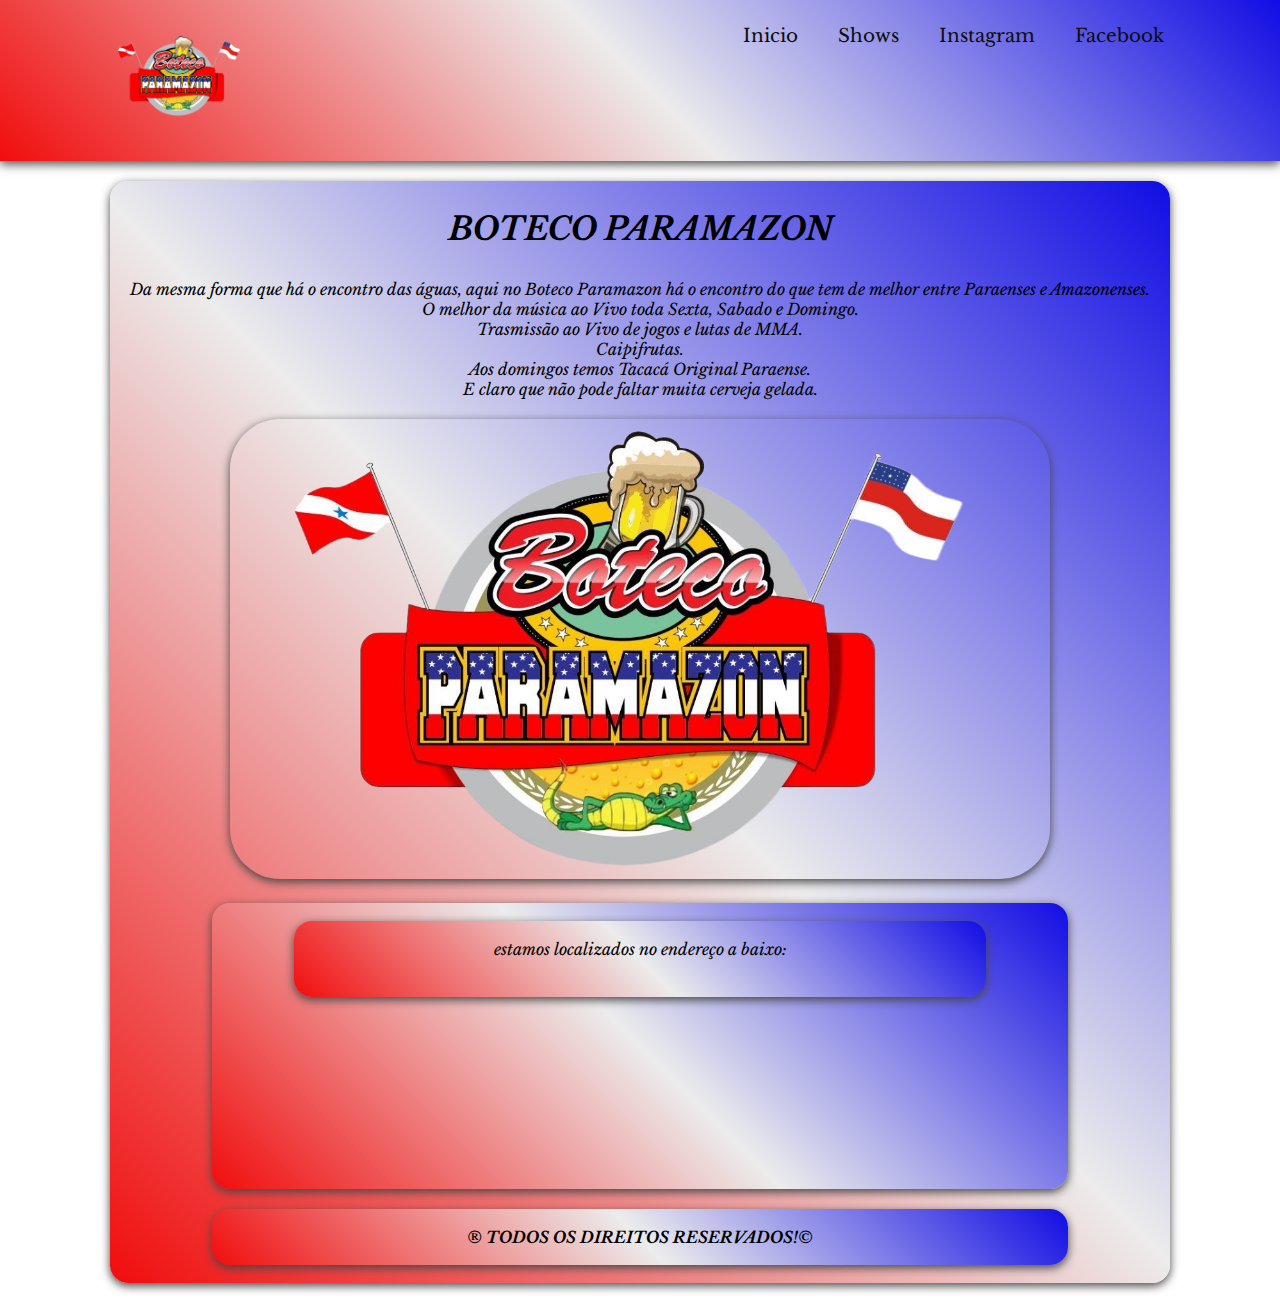
<file: index.html>
<!DOCTYPE html>
 <html lang="pt-br">
 <head>
    <meta charset="UTF-8">
    <meta http-equiv="X-UA-Compatible" content="IE=edge">
    <meta name="viewport" content="width=device-width, initial-scale=1.0">
    <link rel="stylesheet" href="css/style.css">
    <link rel="shortcut icon" href="img/boteco.ico" type="image/x-icon">
    <title>Inicio</title>
 </head>
 <body id="fundo">
    <header>
<nav class="nav-bar">
<div class="logo">
    <h1 ><img src="img/paramazon.png" alt="paramazon" width="150px"></h1>
</div>

<div class="nav-list">
    <ul>
        <li class="nav-item" ><a href="index.html" class="nav-link">Inicio</a></li>
        <li class="nav-item" ><a href="Show.html" class="nav-link">Shows</a></li>
        <li class="nav-item" ><a href="https://instagram.com/boteco_paramazon?igshid=YmMyMTA2M2Y="  target="_blank" class="nav-link">Instagram</a></li>
        <li class="nav-item" ><a href="https://www.facebook.com/botecoparamazon/?ref=pages_you_manage"  target="_blank"  class="nav-link">Facebook</a></li>
    </ul>

</div>




<div class="mobile-menu-icon">
    <button onclick="menuShow()"><img class="icon" src="img/menu_white_36dp.svg"></button>
</div>


</nav>

<div class="mobile-menu">
    
    <ul>
        <li class="nav-item" ><a href="index.html" class="nav-link">Inicio</a></li>
        <li class="nav-item" ><a href="Show.html" class="nav-link">Shows</a></li>
        <li class="nav-item" ><a href="https://instagram.com/boteco_paramazon?igshid=YmMyMTA2M2Y="  target="_blank" class="nav-link">Instagram</a></li>
        <li class="nav-item" ><a href="https://www.facebook.com/botecoparamazon/?ref=pages_you_manage"  target="_blank"  class="nav-link">Facebook</a></li>
                

    </ul>
   
    
</div>
    </header><br>

    <div id= "quadro" class="centralizar">
				
        <i><h1 class="text">BOTECO PARAMAZON</h1><i><br>
                
            <p class="text">
                    
            Da mesma forma que há o encontro das águas, aqui no Boteco Paramazon há o encontro do que tem de melhor entre 
            Paraenses e Amazonenses.<br>
             O melhor da música ao Vivo toda Sexta, Sabado e Domingo.<br>
             Trasmissão  ao Vivo de jogos e lutas de MMA.<br>
               Caipifrutas.<br>
                Aos domingos
            temos Tacacá Original Paraense.<br>
             E claro que não pode faltar muita cerveja gelada.  
            </p><br>
            
            
           
                <P>
                    <img class="img" src="img/paramazon.png" width="80%" >
               
                </P><br>
                
                <div id= "quadro" class="centralizar">
                    <div id= "quadro" class="centralizar">
                    <p> estamos localizados no endereço a baixo:</p><br></div><br>
                    <p ><iframe src="https://www.google.com/maps/embed?pb=!1m18!1m12!1m3!1d3984.2083687572745!2d-59.932059386260505!3d-3.0387258977870633!2m3!1f0!2f0!3f0!3m2!1i1024!2i768!4f13.1!3m3!1m2!1s0x926c1c06286089d9%3A0x3c4c80c69709385!2sBoteco%20Paramazon!5e0!3m2!1spt-BR!2sbr!4v1663214270297!5m2!1spt-BR!2sbr" width="100%" style="border:0;" allowfullscreen="" loading="lazy" referrerpolicy="no-referrer-when-downgrade"></iframe></p>
            
            
            
                </div><br>
                
    
                <div id= "quadro" class="centralizar"> 
                    <h4>&reg; TODOS OS DIREITOS RESERVADOS!&copy;</h4>
                    </div>
            </div><!-- fim do conteudo --><br>

<script src="js/scripyt.js"></script>
 </body>
 </html>
</file>
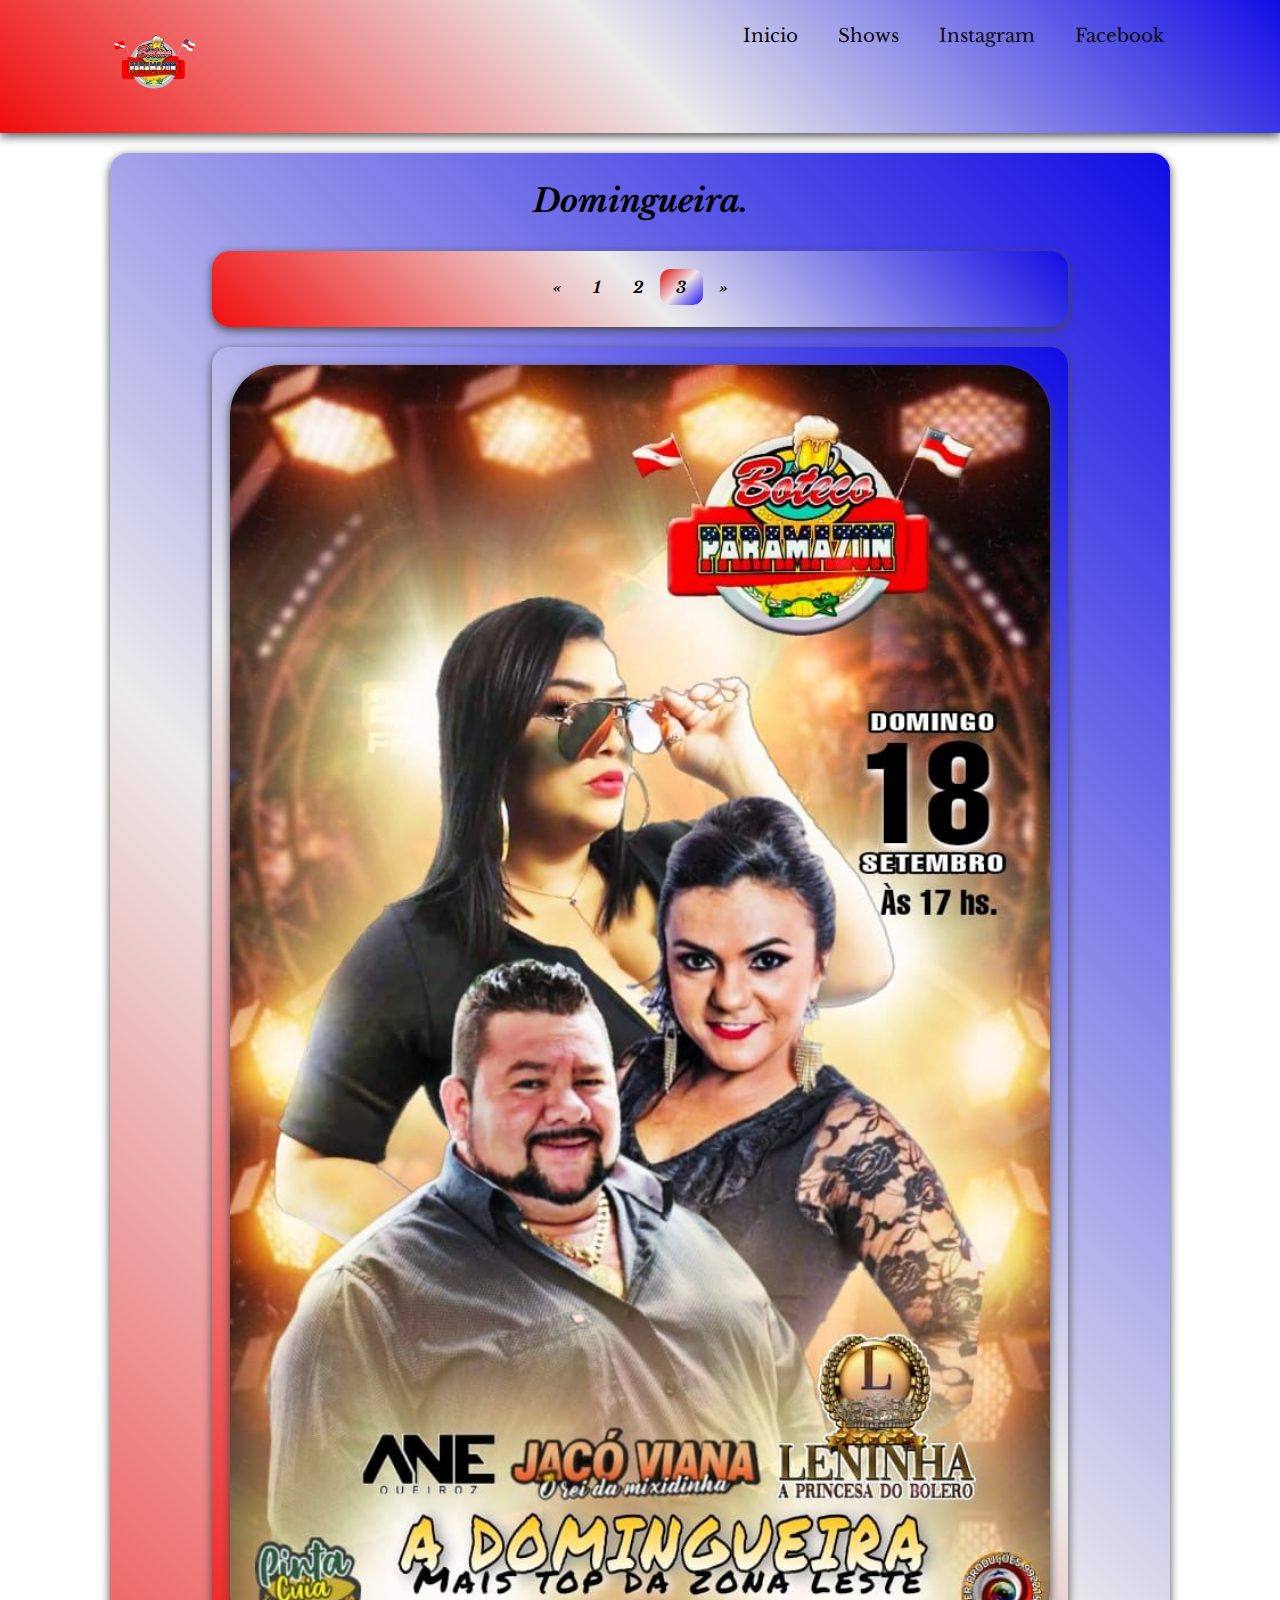
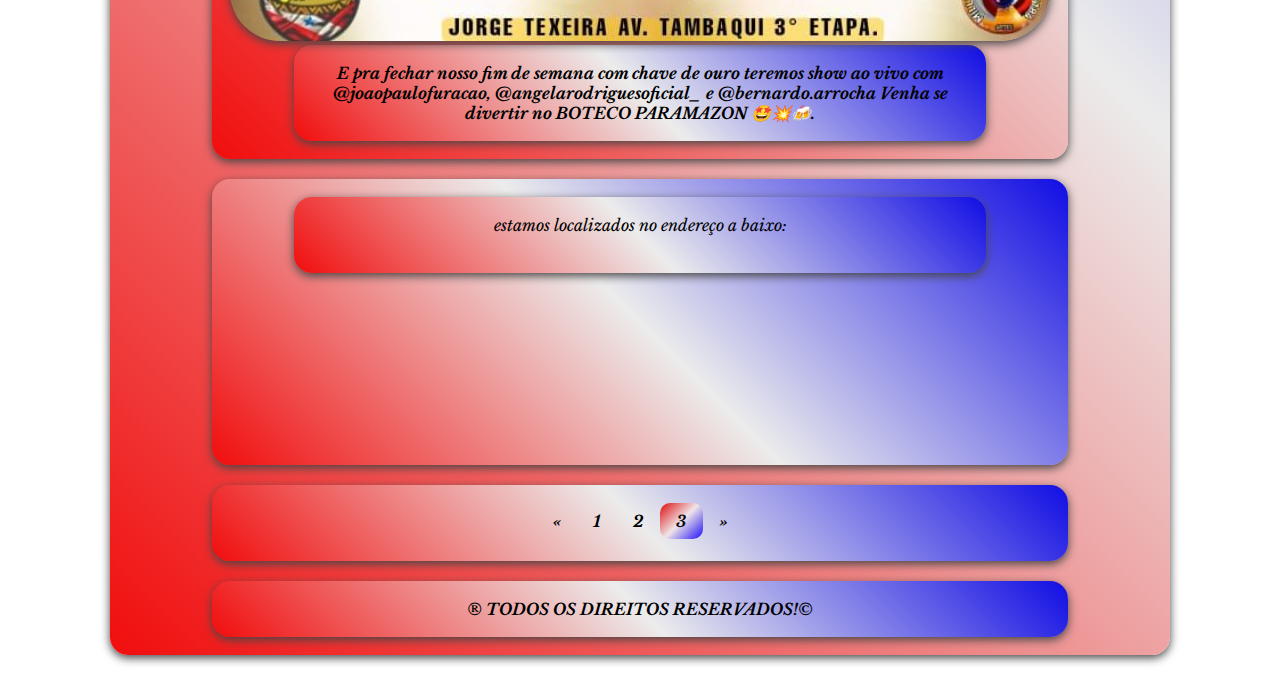
<file: domingo.html>
<!DOCTYPE html>
<html lang="pt-br">
<head>
    <meta charset="UTF-8">
    <meta http-equiv="X-UA-Compatible" content="IE=edge">
    <meta name="viewport" content="width=device-width, initial-scale=1.0">
    <link rel="stylesheet" href="css/style.css">
    <link rel="shortcut icon" href="img/boteco.ico" type="image/x-icon">
    <title>Show</title>
</head>
<body id="fundo">
    <header>

        <nav class="nav-bar">
           
            <div class="logo">
                <h1><img src="img/paramazon.png" width="100px"></h1>
            </div>
           
            <div class="nav-list">
                <ul>
                    <li class="nav-item" ><a href="index.html" class="nav-link">Inicio</a></li>
        
                    <li class="nav-item" ><a href="Show.html" class="nav-link">Shows</a></li>
        
                    <li class="nav-item" ><a href="https://instagram.com/boteco_paramazon?igshid=YmMyMTA2M2Y="  target="_blank" class="nav-link">Instagram</a></li>
        <li class="nav-item" ><a href="https://www.facebook.com/botecoparamazon/?ref=pages_you_manage"  target="_blank"  class="nav-link">Facebook</a></li>
                
    </ul>

                </ul>
            </div>
                
           

<div class="mobile-menu-icon">
    <button onclick="menuShow()"><img class="icon" src="img/menu_white_36dp.svg"></button>
</div>
        </nav>

        <div class="mobile-menu">
    
    <ul>
        <li class="nav-item" ><a href="index.html" class="nav-link">Inicio</a></li>
        
        <li class="nav-item" ><a href="Show.html" class="nav-link">Shows</a></li>

        <li class="nav-item" ><a href="https://instagram.com/boteco_paramazon?igshid=YmMyMTA2M2Y="  target="_blank" class="nav-link">Instagram</a></li>
        <li class="nav-item" ><a href="https://www.facebook.com/botecoparamazon/?ref=pages_you_manage"  target="_blank"  class="nav-link">Facebook</a></li>
                
    </ul>
   
    
</div>
    
</header><br>
   
<div id= "quadro" class="centralizar">
				
    <i><h1 class="text">Domingueira.</h1><i><br>

        <div id= "quadro" class="centralizar"> 
        
            <div class="paginação">
            
                <a href="sabado.html">&laquo;</a>
                <a href="Show.html" >1</a>
                <a href="cabelo.html">2</a>
                <a href="depilação.html" class="active">3</a>
                <a href="Show.html">&raquo;</a>
            
            
            </div>
                </div><br>
       

        <div id= "quadro" class="centralizar">  
    
            <img class="img" src="img/domingueira.jpg" width="100%">
    
    <div id= "quadro" class="centralizar">  
    
        <p><h4>E pra fechar nosso fim de semana com chave de ouro teremos show ao vivo com @joaopaulofuracao, @angelarodriguesoficial_ e @bernardo.arrocha
        Venha se divertir no BOTECO PARAMAZON 🤩💥🍻.</h4>
</div>
    </div><br>
   
   
    <div id= "quadro" class="centralizar">
        <div id= "quadro" class="centralizar">
        <p> estamos localizados no endereço a baixo:</p><br></div><br>
        <p ><iframe src="https://www.google.com/maps/embed?pb=!1m18!1m12!1m3!1d3984.2083687572745!2d-59.932059386260505!3d-3.0387258977870633!2m3!1f0!2f0!3f0!3m2!1i1024!2i768!4f13.1!3m3!1m2!1s0x926c1c06286089d9%3A0x3c4c80c69709385!2sBoteco%20Paramazon!5e0!3m2!1spt-BR!2sbr!4v1663214270297!5m2!1spt-BR!2sbr" width="100%" style="border:0;" allowfullscreen="" loading="lazy" referrerpolicy="no-referrer-when-downgrade"></iframe></p>



    </div><br>
        

    
    <div id= "quadro" class="centralizar"> 
        
        <div class="paginação">
        
            <a href="sabado.html">&laquo;</a>
                <a href="Show.html" >1</a>
                <a href="cabelo.html">2</a>
                <a href="depilação.html" class="active">3</a>
                <a href="Show.html">&raquo;</a>
            
        
        
        </div>
            </div><br>
   
    <div id= "quadro" class="centralizar"> 
    <h4>&reg; TODOS OS DIREITOS RESERVADOS!&copy;</h4>
    </div>


   
</div><!-- fim do conteudo --><br>
<script src="js/scripyt.js"></script>
</body>
</html>
</file>
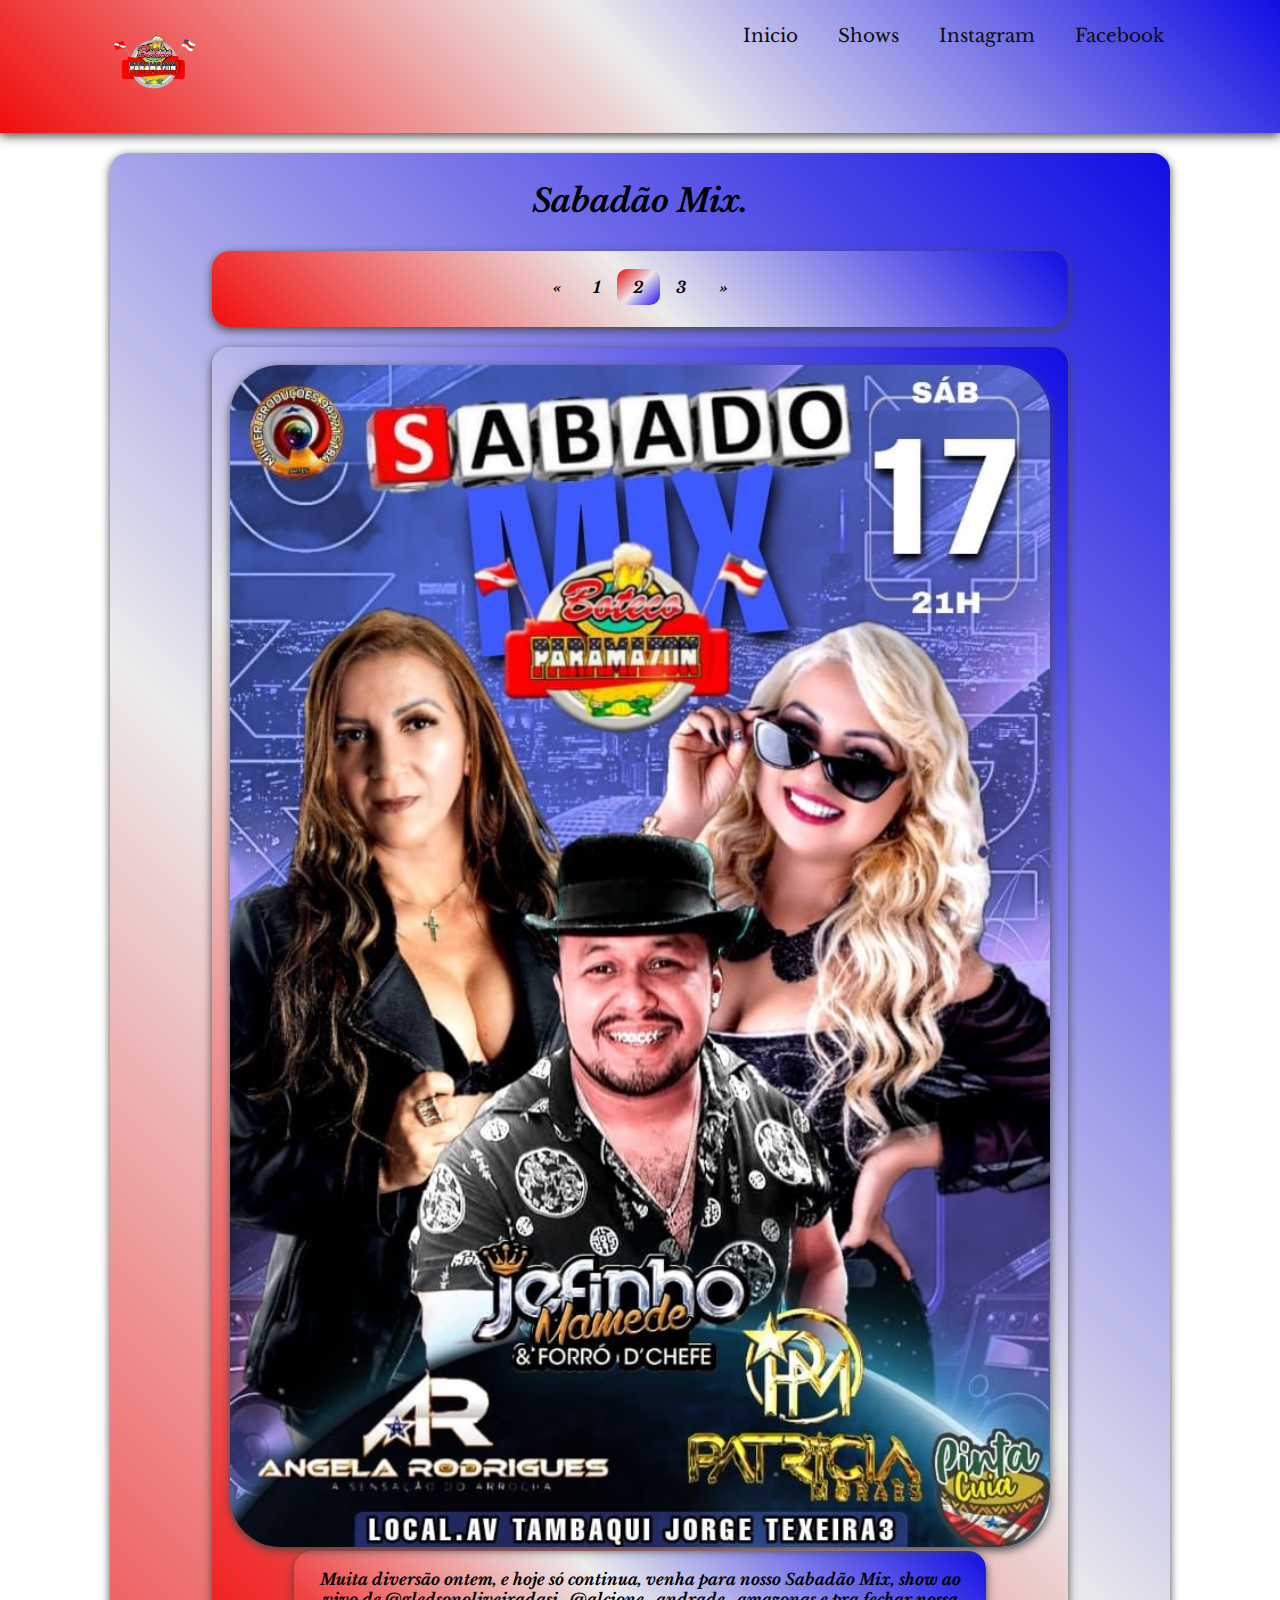
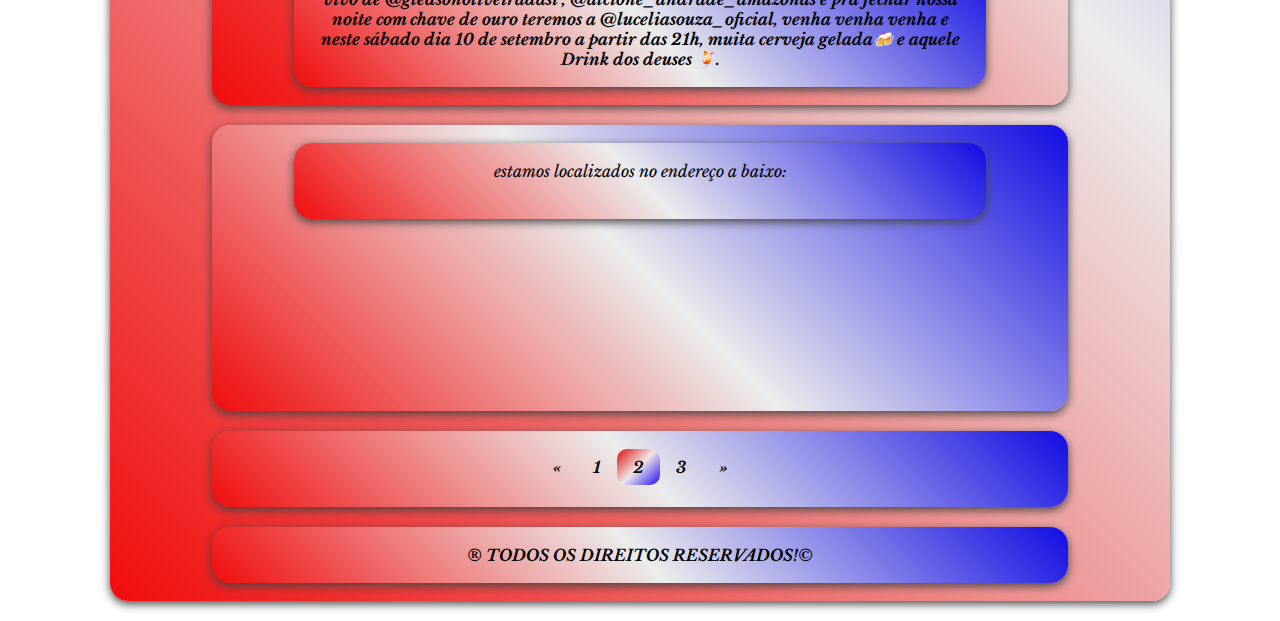
<file: sabado.html>
<!DOCTYPE html>
<html lang="pt-br">
<head>
    <meta charset="UTF-8">
    <meta http-equiv="X-UA-Compatible" content="IE=edge">
    <meta name="viewport" content="width=device-width, initial-scale=1.0">
    <link rel="stylesheet" href="css/style.css">
    <link rel="shortcut icon" href="img/boteco.ico" type="image/x-icon">
    <title>Show</title>
</head>
<body id="fundo">
    <header>

        <nav class="nav-bar">
           
            <div class="logo">
                <h1><img src="img/paramazon.png" width="100px"></h1>
            </div>
           
            <div class="nav-list">
                <ul>
                    <li class="nav-item" ><a href="index.html" class="nav-link">Inicio</a></li>
        
                    <li class="nav-item" ><a href="Show.html" class="nav-link">Shows</a></li>
        
                    <li class="nav-item" ><a href="https://instagram.com/boteco_paramazon?igshid=YmMyMTA2M2Y="  target="_blank" class="nav-link">Instagram</a></li>
                    <li class="nav-item" ><a href="https://www.facebook.com/botecoparamazon/?ref=pages_you_manage"  target="_blank"  class="nav-link">Facebook</a></li>
                            
    </ul>

                </ul>
            </div>
                
           

<div class="mobile-menu-icon">
    <button onclick="menuShow()"><img class="icon" src="img/menu_white_36dp.svg"></button>
</div>
        </nav>

        <div class="mobile-menu">
    
    <ul>
        <li class="nav-item" ><a href="index.html" class="nav-link">Inicio</a></li>
        
        <li class="nav-item" ><a href="Show.html" class="nav-link">Shows</a></li>

        <li class="nav-item" ><a href="https://instagram.com/boteco_paramazon?igshid=YmMyMTA2M2Y="  target="_blank" class="nav-link">Instagram</a></li>
        <li class="nav-item" ><a href="https://www.facebook.com/botecoparamazon/?ref=pages_you_manage"  target="_blank"  class="nav-link">Facebook</a></li>
                
    </ul>
   
    
</div>
    
</header><br>
   
<div id= "quadro" class="centralizar">
				
    <i><h1 class="text">Sabadão Mix.</h1><i><br>

        <div id= "quadro" class="centralizar"> 
        
            <div class="paginação">
            
                <a href="Show.html">&laquo;</a>
                <a href="Show.html" >1</a>
                <a href="sabado.html" class="active">2</a>
                <a href="domingo.html">3</a>
                <a href="domingo.html">&raquo;</a>
            
            
            </div>
                </div><br>
       

        
    <div id= "quadro" class="centralizar">
        
        <img class="img" src="img/sabadão mix.jpg" width="100%"><br>
        
        <div id= "quadro" class="centralizar">
       
            <h4>Muita diversão ontem, e hoje só continua, venha para nosso Sabadão Mix, show ao vivo de @gledsonoliveiradasi , @alcione_andrade_amazonas e pra fechar nossa noite com chave de ouro teremos a @luceliasouza_oficial, venha venha venha 
                e neste sábado dia 10 de setembro a partir das 21h, muita cerveja gelada🍻 e aquele Drink dos deuses 🍹.</h4>
        
    </div>
   
    </div><br>
    <div id= "quadro" class="centralizar">
        <div id= "quadro" class="centralizar">
        <p> estamos localizados no endereço a baixo:</p><br></div><br>
        <p ><iframe src="https://www.google.com/maps/embed?pb=!1m18!1m12!1m3!1d3984.2083687572745!2d-59.932059386260505!3d-3.0387258977870633!2m3!1f0!2f0!3f0!3m2!1i1024!2i768!4f13.1!3m3!1m2!1s0x926c1c06286089d9%3A0x3c4c80c69709385!2sBoteco%20Paramazon!5e0!3m2!1spt-BR!2sbr!4v1663214270297!5m2!1spt-BR!2sbr" width="100%" style="border:0;" allowfullscreen="" loading="lazy" referrerpolicy="no-referrer-when-downgrade"></iframe></p>



    </div><br>

    <div id= "quadro" class="centralizar"> 
        
        <div class="paginação">
        
            <a href="Show.html">&laquo;</a>
            <a href="Show.html">1</a>
            <a href="sabado.html"  class="active">2</a>
            <a href="domingo.html">3</a>
            <a href="domingo.html">&raquo;</a>
        
        
        </div>
            </div><br>
   
    <div id= "quadro" class="centralizar"> 
    <h4>&reg; TODOS OS DIREITOS RESERVADOS!&copy;</h4>
    </div>


   
</div><!-- fim do conteudo --><br>
<script src="js/scripyt.js"></script>
</body>
</html>
</file>
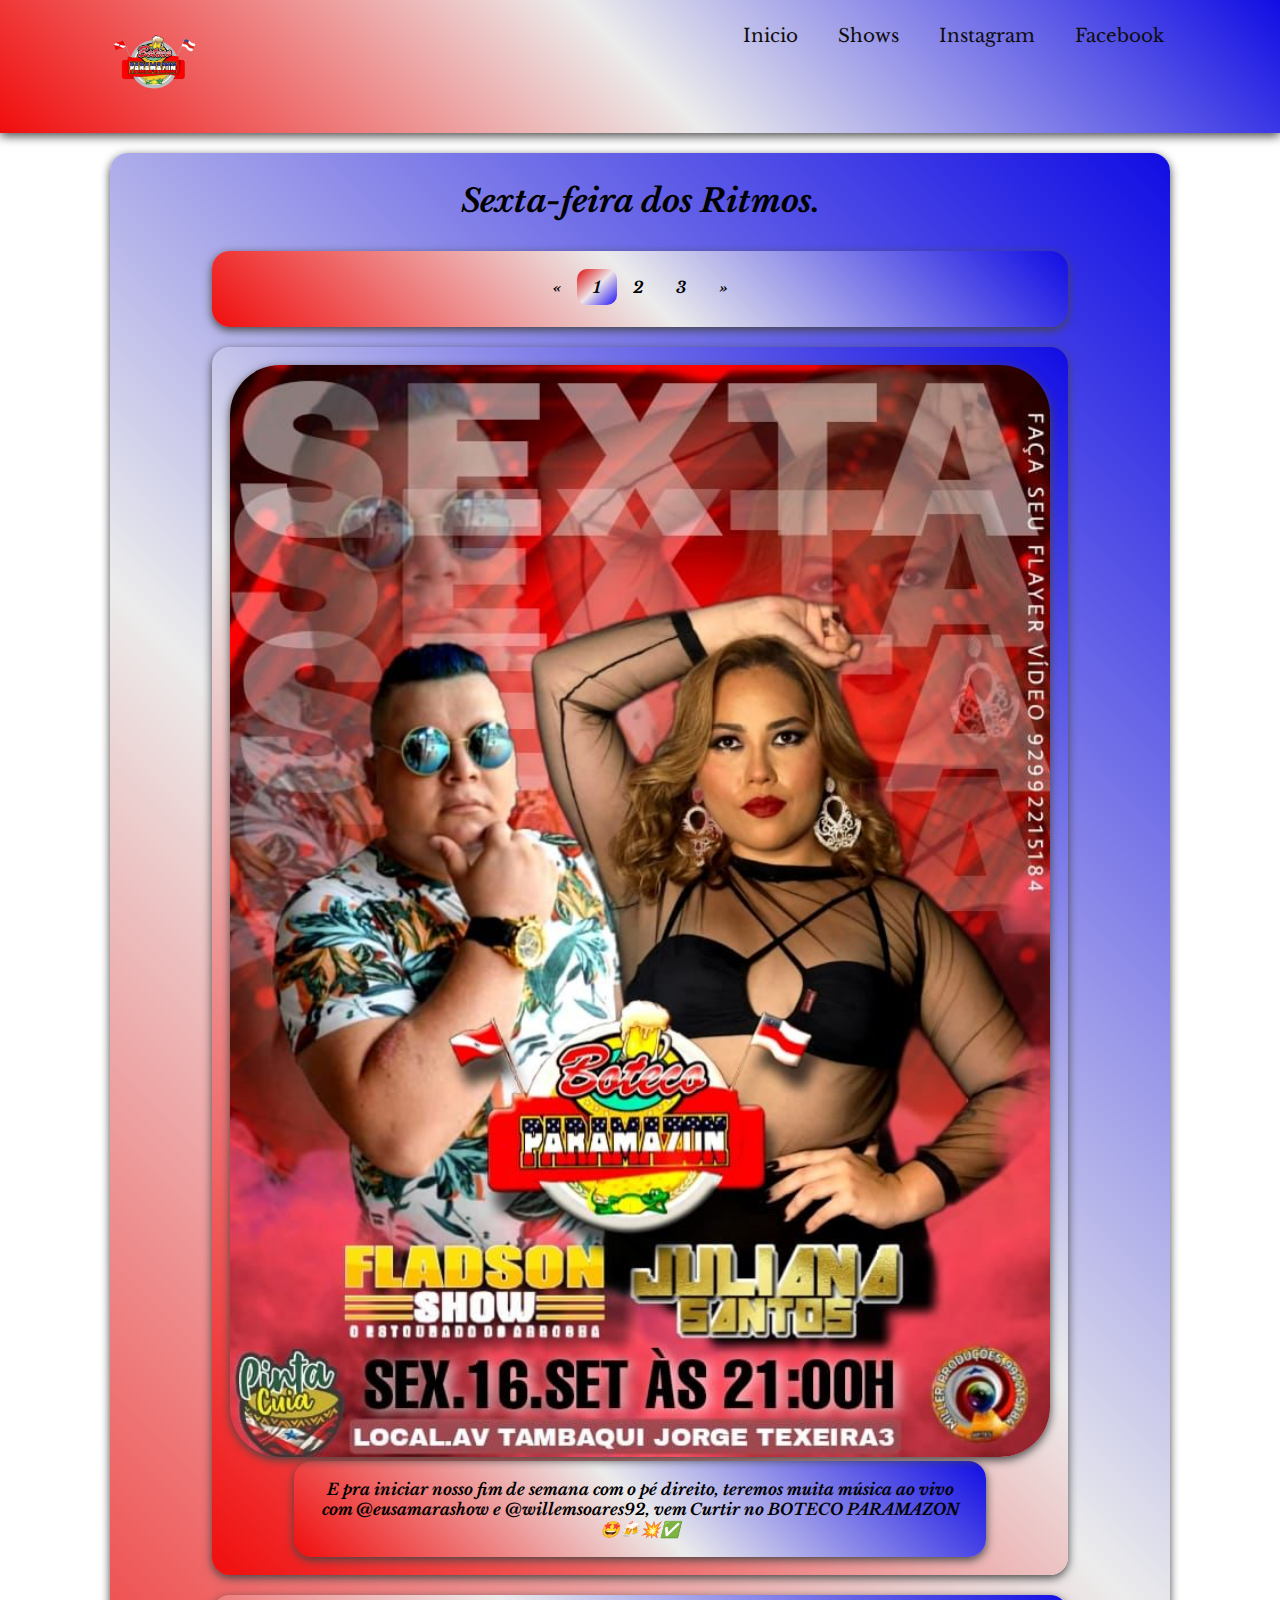
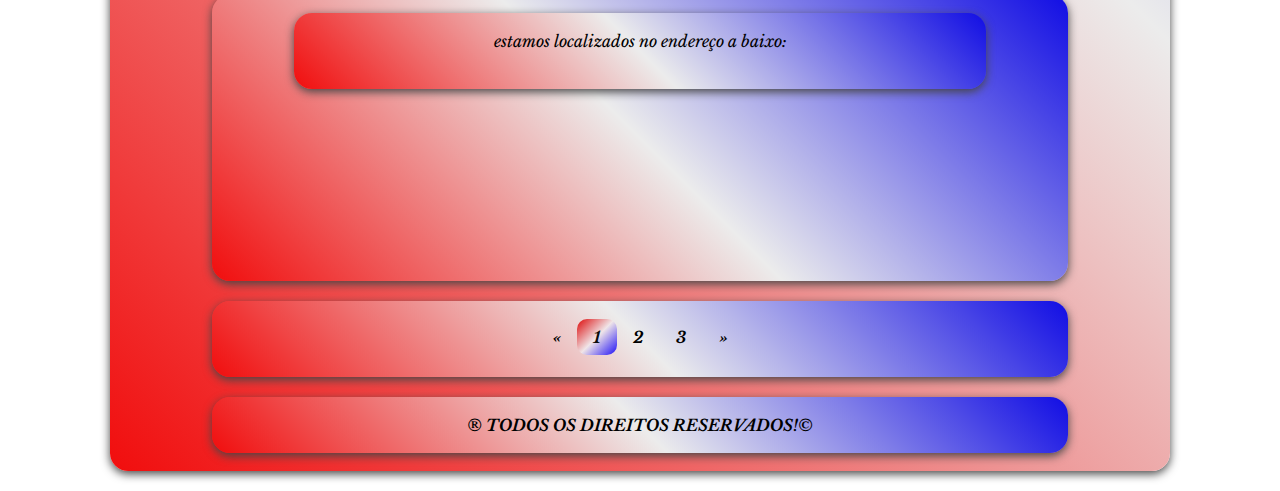
<file: Show.html>
<!DOCTYPE html>
<html lang="pt-br">
<head>
    <meta charset="UTF-8">
    <meta http-equiv="X-UA-Compatible" content="IE=edge">
    <meta name="viewport" content="width=device-width, initial-scale=1.0">
    <link rel="stylesheet" href="css/style.css">
    <link rel="shortcut icon" href="img/boteco.ico" type="image/x-icon">
    <title>Show</title>
</head>
<body id="fundo">
    <header>

        <nav class="nav-bar">
           
            <div class="logo">
                <h1><img src="img/paramazon.png" width="100px"></h1>
            </div>
           
            <div class="nav-list">
                <ul>
                    <li class="nav-item" ><a href="index.html" class="nav-link">Inicio</a></li>
        
                    <li class="nav-item" ><a href="Show.html" class="nav-link">Shows</a></li>
        
                    <li class="nav-item" ><a href="https://instagram.com/boteco_paramazon?igshid=YmMyMTA2M2Y="  target="_blank" class="nav-link">Instagram</a></li>
        <li class="nav-item" ><a href="https://www.facebook.com/botecoparamazon/?ref=pages_you_manage"  target="_blank"  class="nav-link">Facebook</a></li>
                
                    
                    
    </ul>

                </ul>
            </div>
                
           

<div class="mobile-menu-icon">
    <button onclick="menuShow()"><img class="icon" src="img/menu_white_36dp.svg"></button>
</div>
        </nav>

        <div class="mobile-menu">
    
    <ul>
        <li class="nav-item" ><a href="index.html" class="nav-link">Inicio</a></li>
        
        <li class="nav-item" ><a href="Show.html" class="nav-link">Shows</a></li>

        <li class="nav-item" ><a href="https://instagram.com/boteco_paramazon?igshid=YmMyMTA2M2Y="  target="_blank" class="nav-link">Instagram</a></li>
        <li class="nav-item" ><a href="https://www.facebook.com/botecoparamazon/?ref=pages_you_manage"  target="_blank"  class="nav-link">Facebook</a></li>
                
    </ul>
   
    
</div>
    
</header><br>
   
<div id= "quadro" class="centralizar">
				
    <i><h1 class="text">Sexta-feira dos Ritmos.</h1><i><br>

        <div id= "quadro" class="centralizar"> 
        
            <div class="paginação">
            
                <a href="domingo.html">&laquo;</a>
                <a href="Show.html" class="active">1</a>
                <a href="sabado.html">2</a>
                <a href="domingo.html">3</a>
                <a href="sabado.html">&raquo;</a>
            
            
            </div>
                </div><br>
       


    <div id= "quadro" class="centralizar">
        <img class="img" src="img/sexta.jpg" width="100%"><br>
        
        
        <div id= "quadro" class="centralizar">
        <h4>E pra iniciar nosso fim de semana com o pé direito, teremos 
            muita música ao vivo com @eusamarashow e @willemsoares92, vem Curtir no BOTECO PARAMAZON 🤩🍻💥✅</h4>
    </div>
   
        </div><br>
        <div id= "quadro" class="centralizar">
            <div id= "quadro" class="centralizar">
            <p> estamos localizados no endereço a baixo:</p><br></div><br>
            <p ><iframe src="https://www.google.com/maps/embed?pb=!1m18!1m12!1m3!1d3984.2083687572745!2d-59.932059386260505!3d-3.0387258977870633!2m3!1f0!2f0!3f0!3m2!1i1024!2i768!4f13.1!3m3!1m2!1s0x926c1c06286089d9%3A0x3c4c80c69709385!2sBoteco%20Paramazon!5e0!3m2!1spt-BR!2sbr!4v1663214270297!5m2!1spt-BR!2sbr" width="100%" style="border:0;" allowfullscreen="" loading="lazy" referrerpolicy="no-referrer-when-downgrade"></iframe></p>
    
    
    
        </div><br>

    <div id= "quadro" class="centralizar"> 
        
        <div class="paginação">
        
            <a href="domingo.html">&laquo;</a>
            <a href="Show.html" class="active">1</a>
            <a href="sabado.html">2</a>
            <a href="domingo.html">3</a>
            <a href="sabado.html">&raquo;</a>
        
        
        </div>
            </div><br>
   
    <div id= "quadro" class="centralizar"> 
    <h4>&reg; TODOS OS DIREITOS RESERVADOS!&copy;</h4>
    </div>


   
</div><!-- fim do conteudo --><br>
<script src="js/scripyt.js"></script>
</body>
</html>
</file>
<file: css/style.css>
@import url('https://fonts.googleapis.com/css2?family=Libre+Baskerville:ital@1&display=swap');
*{
    padding: 0;
    margin: 0;
    font-family: 'Libre Baskerville', serif;
    
   
}
header{
    background-image: linear-gradient(45deg, #f10d0d,#ececec,#110de4 );
    width: 100%;
    box-shadow: 0px 3px 10px #464646;

}
.nav-bar{
    display: flex;
    justify-content: space-between;
    padding: 1.5rem 6rem;
}


.logo{
    display: flex;
    text-align: left;
}

.logo h1{
    color: rgb(22, 13, 13);
}

.nav-list{
    display: flex;
   align-items: baseline;
    
}
.nav-list ul{
    display: flex;
    justify-content: center;
    list-style: none;
    
}

li a:hover{
	background-color: rgb(245, 245, 245);
    border-radius: 10px;
}

.nav-item{
    margin: 0 15px;
}
.nav-link{
    text-decoration: none;
    font-size: 1.15rem;
    color: rgb(15, 12, 12);
     font-weight: 400;
}
.login-button button{
    border: none;
    background-color: #0187a7;
    padding: 10px 15px;
    border-radius: 5px;
}
.login-button button a{
    text-decoration: none ;
    color: #fff;
    font-weight: 500;
    font-size: 1.1rem;
}

.mobile-menu-icon{
    display: none;
}
.mobile-menu{
    display: none;
}

@media screen and (max-width:730px) {
    .nav-bar{
        padding: 1.5rem 4rem;
    }

    .nav-item{
        display: none;
    }
    .login-button{
        display: none;
    }

    .mobile-menu-icon{
        display: block;
    }
    .mobile-menu-icon button{
        background-color: transparent;
        border: none;
        cursor: pointer;
    }
    .mobile-menu ul{
        display: flex;
         flex-direction: column;
         text-align: center;
         padding: 1rem;
    }

   

    .mobile-menu .nav-item{
        display: block;
        padding-top: 1.2rem;
    }
    .mobile-menu .login-button{
        display: block;
        padding: 1rem 2rem;
    }
    .mobile-menu .login-button button{
        width: 100%;
    }
    .open{
        display: block;
    }
}

/*barra de navegação*/

/*corpo*/

#fundo {
	width: 100%;
	animation:  mudançadecor 15s infinite;
	margin: auto;

	}

    @keyframes mudançadecor {
        0% {background-color: #eb0808;}
        25% {background-color: rgb(42, 20, 236);}
        50% {background-color: #eb0808;}
        75% {background-color: rgb(42, 20, 236);}
        100% {background-color: #eb0808}
        
      }


  /*quadro do layout*/
#quadro{
	 background-image: linear-gradient(45deg, #f10d0d,#ececec,#110de4 );
    box-shadow: 0px 3px 10px #464646;
	padding: 18px;
	width: 80%;
	border-radius: 18px;
	margin: auto;

}

a{
	color: black;
	text-decoration: none;
	font-weight: bold;
	padding: 5px;
}

.centralizar{
	text-align: center;
	
}


    


h1{
    
    padding: 10px ;
    
}

.img{ 
    border-radius: 50px;
    box-shadow: 0px 3px 10px #464646;
}

.img2{ 
   
    box-shadow: 0px 3px 10px #464646;
}

.text2{
text-decoration: underline;
}

/*paginação*/
.paginação {
    display: inline-block;
  }
  
  .paginação a {
    color: black;
    float: left;
    padding: 8px 16px;
    text-decoration: none;
    transition: background-color .3s;
  }
  
  .paginação a.active {
    background-image: linear-gradient(-45deg, #1d0ef7,#f0e5e8,#dd0a0a );
    color: rgb(12, 12, 12);
    border-radius: 10px;
  }
  
  .paginação a:hover:not(.active) {background-color: #ddd;}

  /*botoes*/
  .button {
    background-image: linear-gradient(45deg, #ED2461,#f0e5e8,#D52057 );
    border-radius: 10px;
   border: none;
    padding: 16px 32px;
    text-align: center;
    text-decoration: none;
    display: inline-block;
    font-size: 16px;
    margin: 4px 2px;
    transition-duration: 0.4s;
    cursor: pointer;
  }
  
  .text3{
    color: #fff;
  }

  .text4{
    color:black;
  }
  
  .mapa{
    border-radius: 20px;
    box-shadow: 20px ;
  }
</file>
